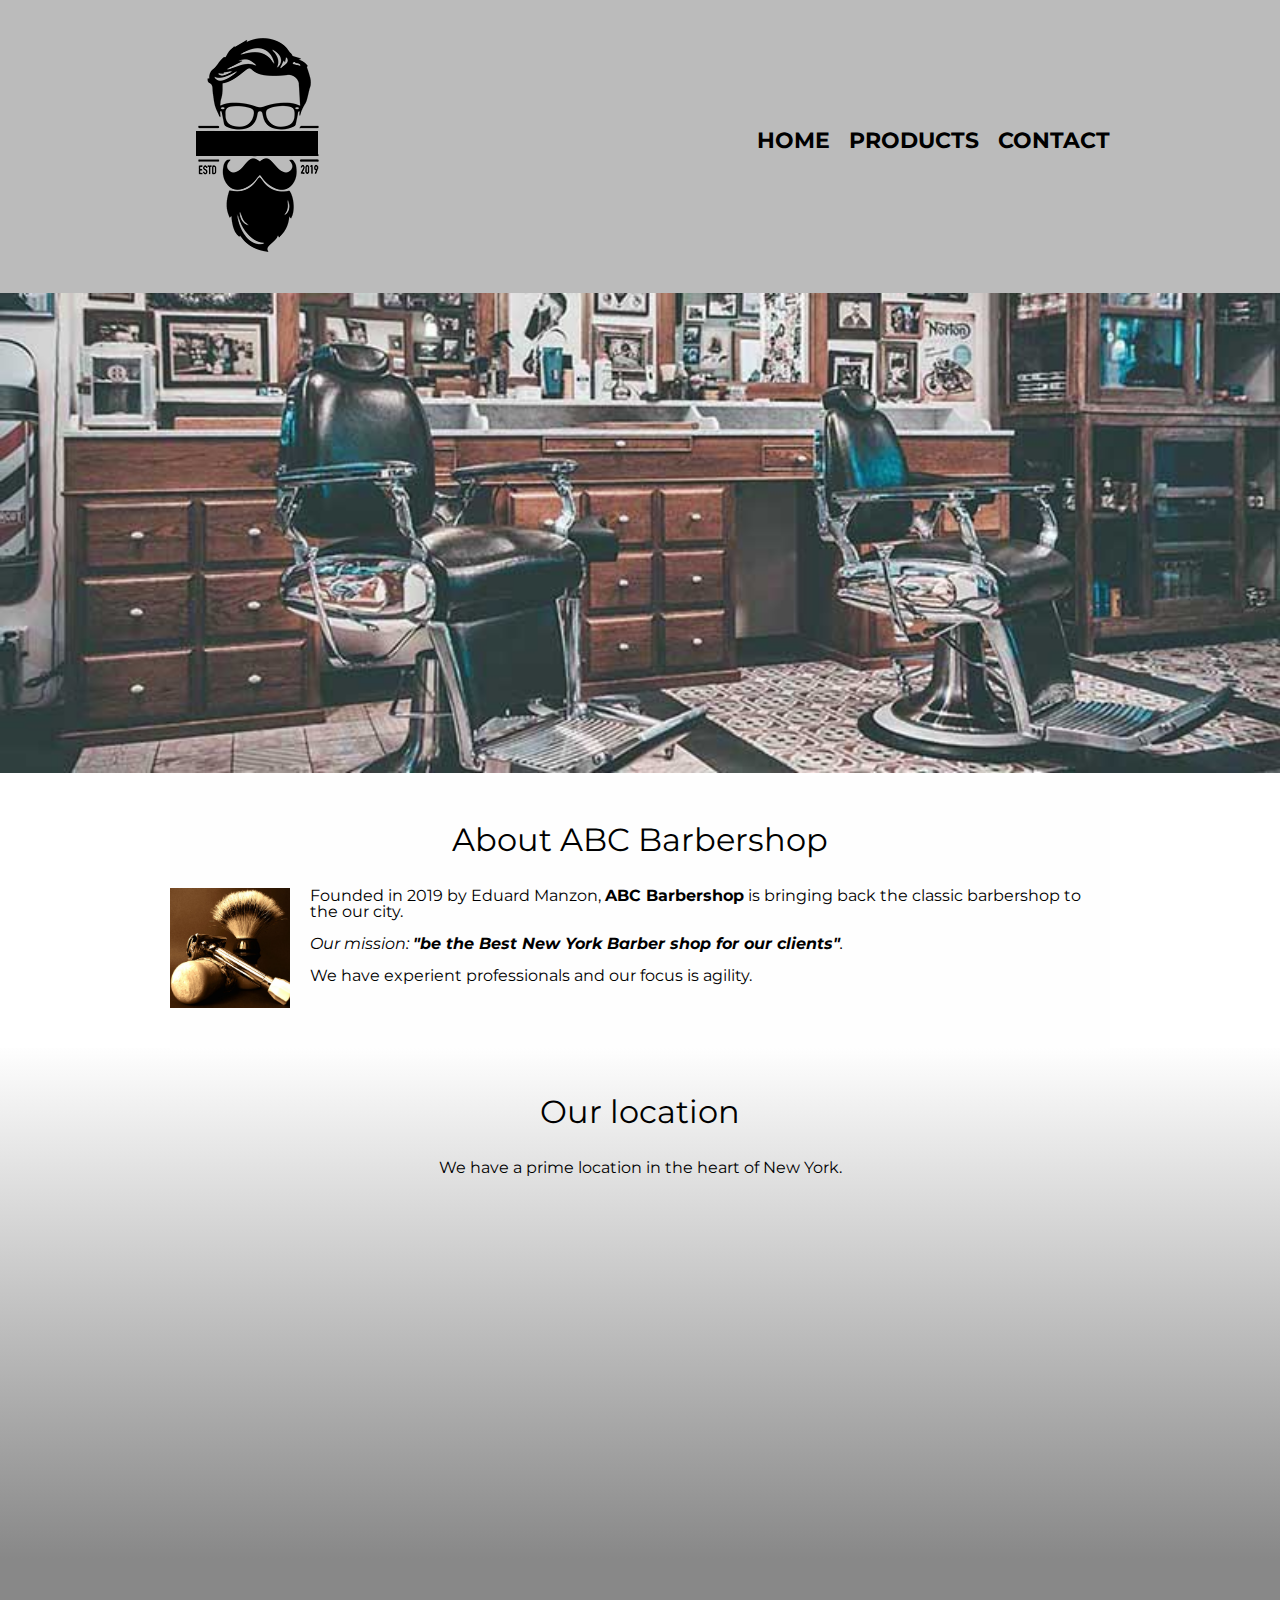
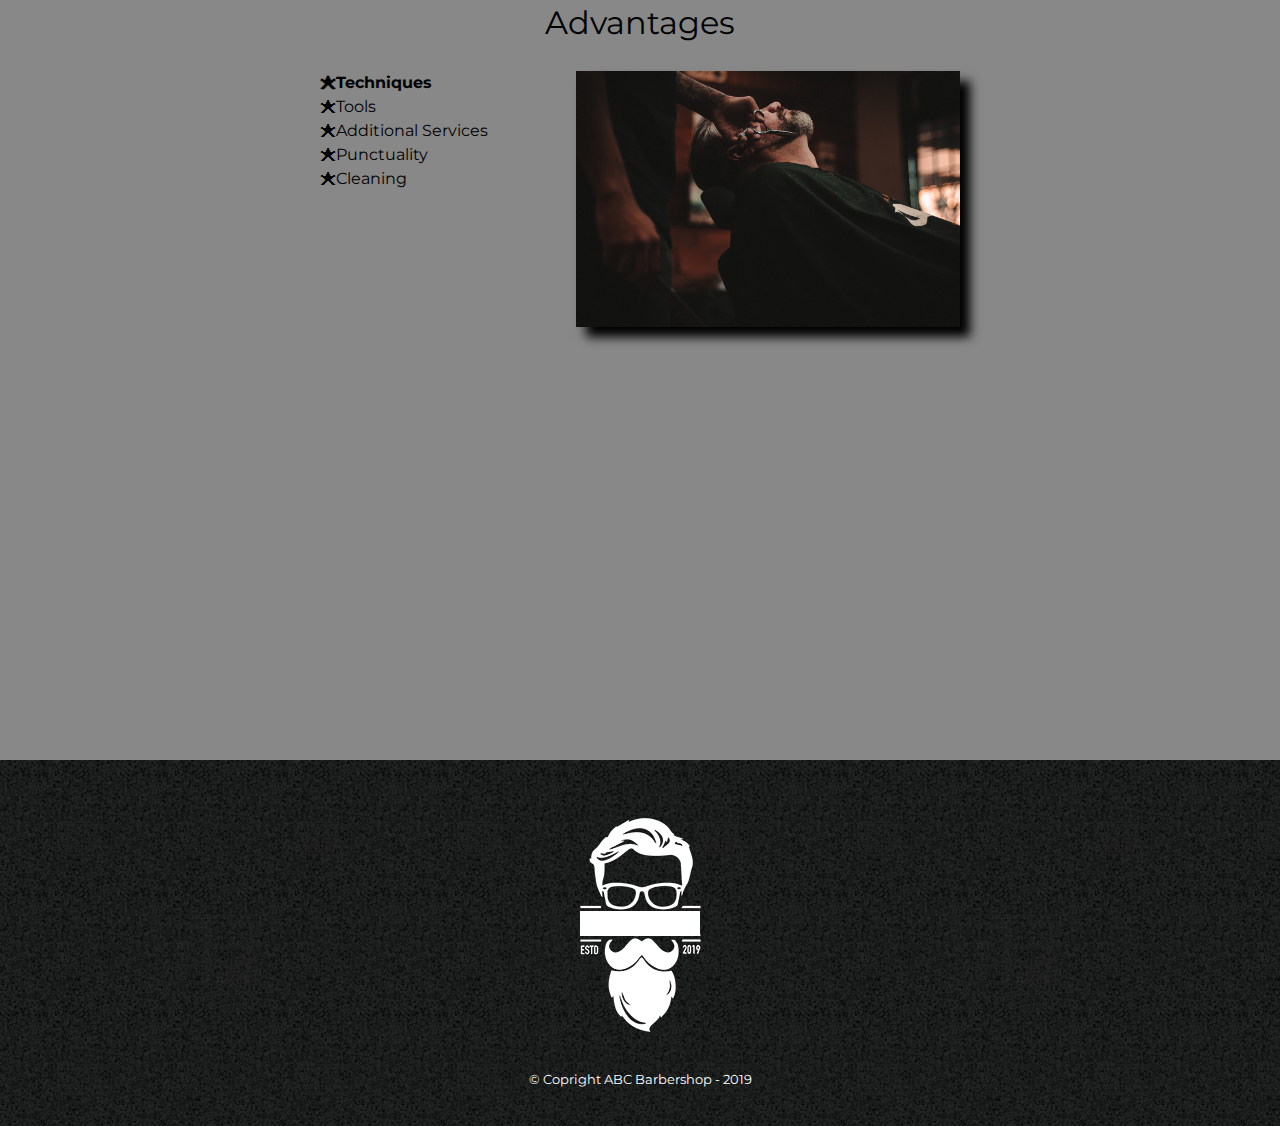
<file: index.html>
<!DOCTYPE html>
<html lang="en-US">
    <head>
        <meta charset="UTF-8">
        <meta name="viewport" content="width=device-width">
        <title>ABC Barbershop</title>
        <link rel="stylesheet" href="css/reset.css">
        <link rel="stylesheet" href="css/style.css">
        <link rel="stylesheet" href="https://fonts.googleapis.com/css?family=Montserrat&display=swap">
    </head>

    <body>
        <header>
            <div class="header-box">
                <h1><img src="img/logo.png" alt="ABC Barbershop Logo"></h1>

                <nav>
                    <ul>
                        <li><a href="index.html">Home</a></li>
                        <li><a href="products.html">Products</a></li>
                        <li><a href="contact.html">Contact</a></li>
                    </ul>
                </nav>
            </div>
        </header>

        <img class="banner" src="img/banner.jpg">

        <main>
            <section class="main">
                <h2 class="main-title">About ABC Barbershop</h2>

                <img class="tools" src="img/tools.jpg" alt="Barber tools">

                <p>Founded in 2019 by Eduard Manzon, <strong>ABC Barbershop</strong> is bringing back the classic barbershop to the our city.</p>

                <p id="mission"><em>Our mission: <strong>"be the Best New York Barber shop for our clients"</strong>.</em></p>

                <p>We have experient professionals and our focus is agility.</p>
            </section>

            <section class="map">
                <h3 class="main-title">Our location</h3>
                <p>We have a prime location in the heart of New York.</p>

                <div class="map-content">
                    <iframe src="https://www.google.com/maps/embed?pb=!1m18!1m12!1m3!1d3021.317719617137!2d-73.96590068509339!3d40.777028741572465!2m3!1f0!2f0!3f0!3m2!1i1024!2i768!4f13.1!3m3!1m2!1s0x89c258942088067d%3A0x7c6eaf28b717ce99!2s5th%20Ave%20%26%20E%2079th%20St%2C%20New%20York%2C%20NY%2010028%2C%20EUA!5e0!3m2!1spt-BR!2sbr!4v1600893836646!5m2!1spt-BR!2sbr" width="100%" height="300" frameborder="0" style="border:0;" allowfullscreen="" aria-hidden="false" tabindex="0"></iframe>
                </div>
            </section>

            <section class="advantages">
                <h3 class="main-title">Advantages</h3>

                <div class="advantages-content">
                    <ul class="advantages-list">
                        <li class="advantages-item">Techniques</li>
                        <li class="advantages-item">Tools</li>
                        <li class="advantages-item">Additional Services</li>
                        <li class="advantages-item">Punctuality</li>
                        <li class="advantages-item">Cleaning</li>                        
                    </ul><img src="img/barber-working.jpg" class="barber-working-image">
                </div>

                <div class="video">
                    <iframe width="100%" height="315" src="https://www.youtube.com/embed/wcVVXUV0YUY" frameborder="0" allow="accelerometer; autoplay; encrypted-media; gyroscope; picture-in-picture" allowfullscreen></iframe>
                </div>
            </section>
        </main>

        <footer>
            <img src="img/logo-white.png">
            <p class="copyright">&copy; Copright ABC Barbershop - 2019</p>
        </footer>
    </body>
</html>
</file>
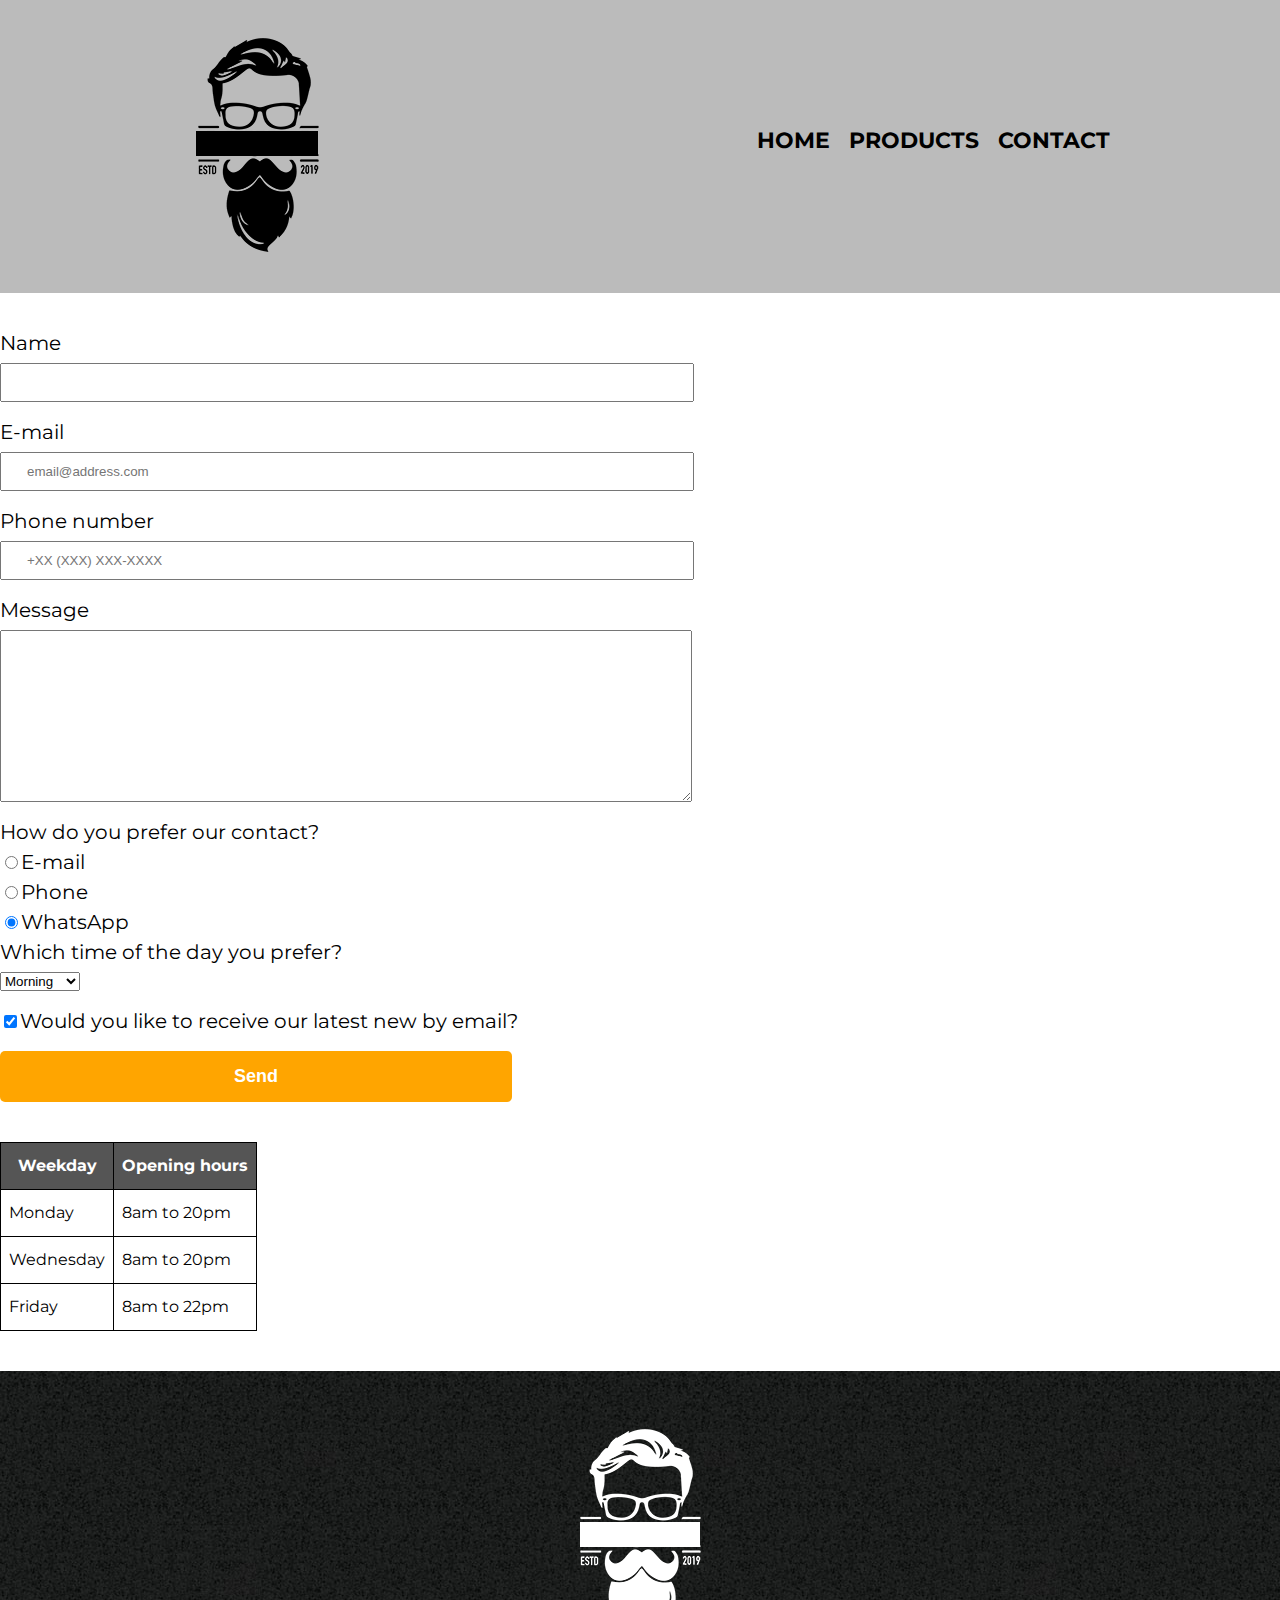
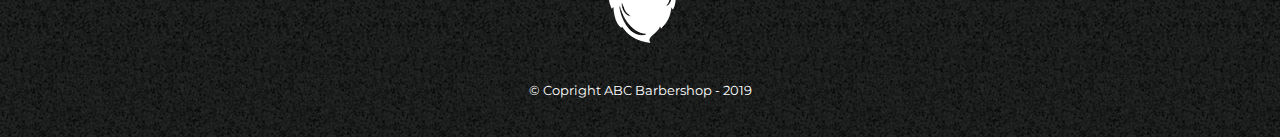
<file: contact.html>
<!DOCTYPE html>
<html>
    <head>
        <meta charset="UTF-8">
        <meta name="viewport" content="width=device-width">
        <title>Contact - ABC Barbershop</title>
        <link rel="stylesheet" href="css/reset.css">
        <link rel="stylesheet" href="css/style.css">
        <link rel="stylesheet" href="https://fonts.googleapis.com/css?family=Montserrat&display=swap">
    </head>
    <body>
        <header>
            <div class="header-box">
                <h1><img src="img/logo.png" alt="ABC Barbershop Logo"></h1>

                <nav>
                    <ul>
                        <li><a href="index.html">Home</a></li>
                        <li><a href="products.html">Products</a></li>
                        <li><a href="contact.html">Contact</a></li>
                    </ul>
                </nav>
            </div>
        </header>

        <main>
            <form>
                <label for="name">Name</label>
                <input type="text" id="name" class="input-default" required>

                <label for="email">E-mail</label>
                <input type="email" id="email" class="input-default" placeholder="email@address.com" required>

                <label for="phone">Phone number</label>
                <input type="tel" id="phone" class="input-default" placeholder = "+XX (XXX) XXX-XXXX" required>

                <label for="message">Message</label>
                <textarea cols="70" rows=10 id="message" class="input-default"></textarea>

                <fieldset>
                    <legend>How do you prefer our contact?</legend>
                    <label for="radio-email">
                        <input type="radio" name="contact" value="email" id="radio-email">E-mail
                    </label>
                    

                    <label for="radio-phone">
                        <input type="radio" name="contact" value="phone" id="radio-phone">Phone
                    </label>
                    
                    <label for="radio-whatsapp">
                        <input type="radio" name="contact" value="whatsapp" id="radio-whatsapp" checked>WhatsApp
                    </label>
                </fieldset>
                
                <fieldset>
                    <legend>Which time of the day you prefer?</legend>
                    <select>
                        <option>Morning</option>
                        <option>Afternoon</option>
                        <option>Evening</option>
                    </select>
                </fieldset>

                <label class="checkbox">
                    <input type="checkbox" checked>Would you like to receive our latest new by email?
                </label>

                <input type="submit" value="Send" class="send">
            </form>

            <table>
                <thead>
                    <tr>
                        <th>Weekday</th>
                        <th>Opening hours</th>
                    </tr>
                </thead>
                <tbody>
                    <tr>
                        <td>Monday</td>
                        <td>8am to 20pm</td>
                    </tr>
                    <tr>
                        <td>Wednesday</td>
                        <td>8am to 20pm</td>
                    </tr>
                    <tr>
                        <td>Friday</td>
                        <td>8am to 22pm</td>
                    </tr>
                </tbody>
            </table>
        </main>

        <footer>
            <img src="img/logo-white.png" alt="ABC Barbershop logo">
            <p class="copyright">&copy; Copright ABC Barbershop - 2019</p>
        </footer>
    </body>
</html>
</file>
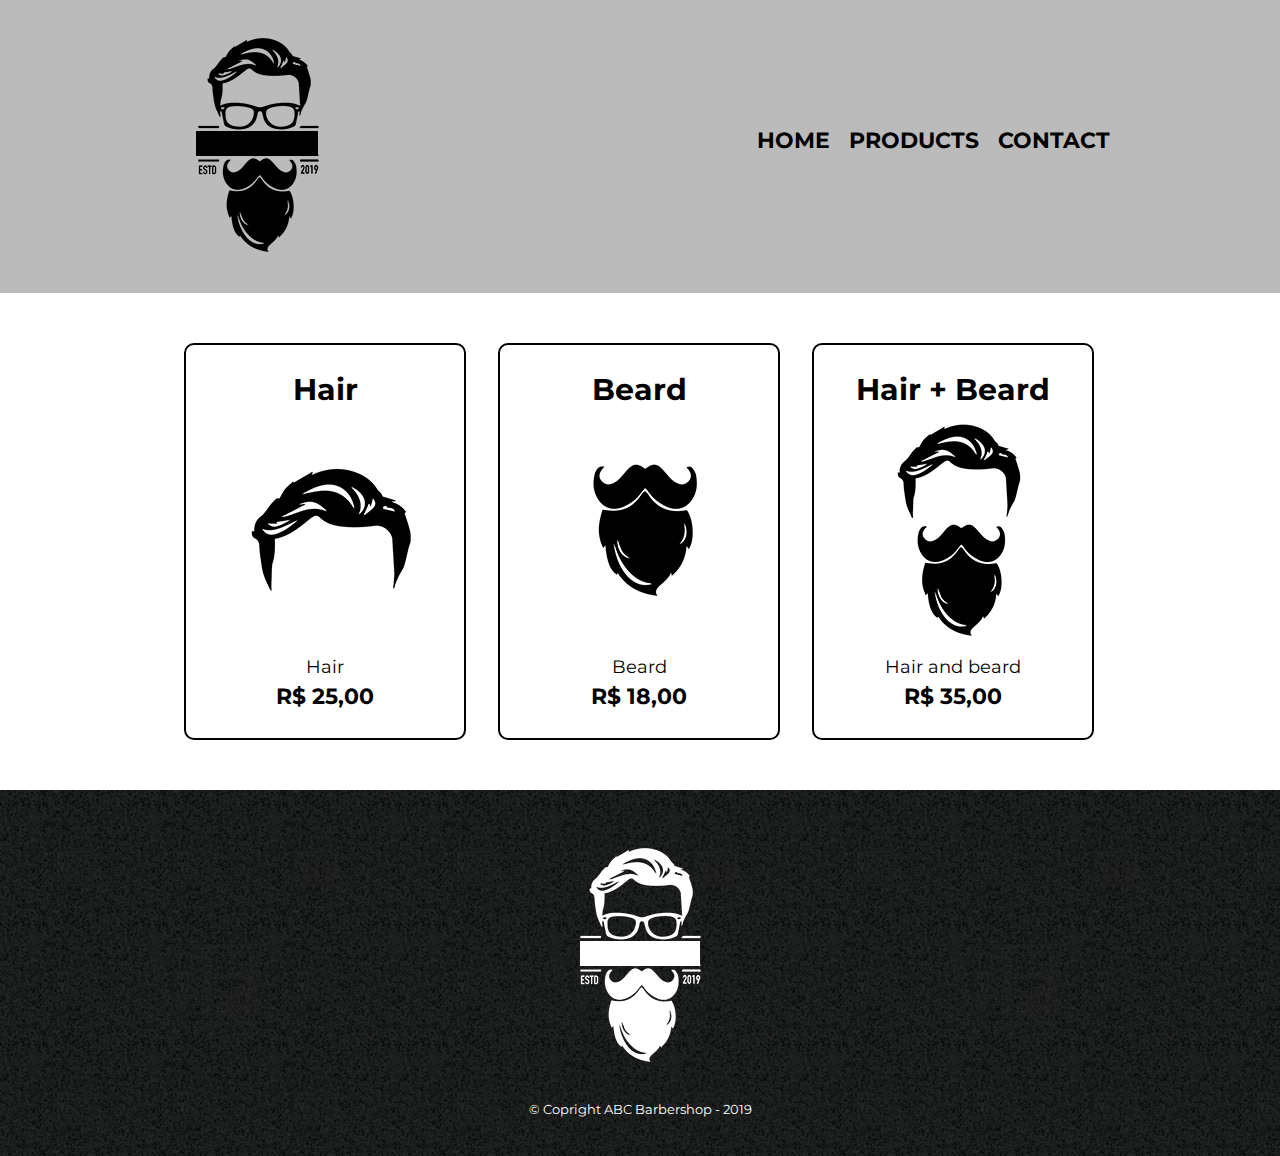
<file: products.html>
<!DOCTYPE html>
<html>
    <head>
        <meta charset="UTF-8">
        <meta name="viewport" content="width=device-width">
        <title>Products - ABC Barbershop</title>
        <link rel="stylesheet" href="css/reset.css">
        <link rel="stylesheet" href="css/style.css">
        <link rel="stylesheet" href="https://fonts.googleapis.com/css?family=Montserrat&display=swap">
    </head>
    <body>
        <header>
            <div class="header-box">
                <h1><img src="img/logo.png"></h1>

                <nav>
                    <ul>
                        <li><a href="index.html">Home</a></li>
                        <li><a href="products.html">Products</a></li>
                        <li><a href="contact.html">Contact</a></li>
                    </ul>
                </nav>
            </div>
        </header>

        <main>
            <ul class="products">
                <li>
                    <h2>Hair</h2>
                    <img src="img/hair.jpg">
                    <p class="product-description">Hair</p>
                    <p class="product-price">R$ 25,00</p>
                </li>
                <li>
                    <h2>Beard</h2>
                    <img src="img/beard.jpg">
                    <p class="product-description">Beard</p>
                    <p class="product-price">R$ 18,00</p>
                </li>
                <li>
                    <h2>Hair + Beard</h2>
                    <img src="img/hair-and-beard.jpg">
                    <p class="product-description">Hair and beard</p>
                    <p class="product-price">R$ 35,00</p>
                </li>
            </ul>            
        </main>

        <footer>
            <img src="img/logo-white.png">
            <p class="copyright">&copy; Copright ABC Barbershop - 2019</p>
        </footer>
    </body>
</html>
</file>
<file: css/style.css>
body {
    font-family: 'Montserrat', sans-serif;
}

header {
    background: #BBBBBB;
    padding: 20px 0;
}

.header-box {
    position: relative;
    width: 940px;
    margin: 0 auto;
}

nav {
    position: absolute;
    top: 110px;
    right: 0;
}

nav li {
    display: inline;
    margin: 0 0 0 15px; 
}

nav a {
    text-transform: uppercase;
    color: #000000;
    font-weight: bold;
    font-size: 22px;
    text-decoration: none;
}

nav a:hover {
    color: #C78C19;
    text-decoration: underline;
} 

.products {
    width: 940px;
    margin: 0 auto;
    padding: 50px 0;
}

.products li {
    display: inline-block;
    text-align: center;
    width: 30%;
    vertical-align: top;
    margin: 0 1.5%;
    padding: 30px 20px;
    box-sizing: border-box;
    border: 2px solid #000000;
    border-radius: 10px;
}

.products li:hover {
    border-color: #C78C19;
    
}

.products li:active {
    border-color: #088C19;
}

.products li:hover h2{
    font-size: 34px;
    
}

.products h2 {
    font-size: 30px;
    font-weight: bold;
}

.product-description {
    font-size: 18px;
}

.product-price {
    font-size: 22px;
    font-weight: bold;
    margin-top: 10px;
}

footer {
    text-align: center;
    background: url(../img/bg.jpg);
    padding: 40px 0;
}

.copyright {
    color: #FFFFFF;
    font-size: 13px;
    margin-top: 20px;
}

form {
    margin: 40px 0;
}

form label, form legend {
    display: block;
    font-size: 20px;
    margin: 0 0 10px;
}

.input-default {
    display: block;
    margin: 0 0 20px;
    padding: 10px 25px;
    width: 50%;
}

.checkbox {
    margin: 20px 0;
}

.send {
    width: 40%;
    padding: 15px 0;
    background: orange;
    color: white;
    font-weight: bold;
    font-size: 18px;
    border: none;
    border-radius: 5px;
    transition: 1s all;
    cursor: pointer;
}

.send:hover {
    background: darkorange;
    transform: scale(1.2);
}

table {
    margin: 20px 0 40px;
}

thead {
    background: #555555;
    color: white;
    font-weight: bold;
}

td, th {
    border: 1px solid #000000;
    padding: 15px 8px;
}

/*CSS homepage*/
.banner {
    width: 100%;
}

.main {
    padding: 3em 0;
    background: #FEFEFE;
    width: 940px;
    margin: 0 auto;
}

.main-title {
    text-align: center;
    font-size: 2em;
    margin: 0 0 1em;
    clear: left;
}

.main p{
    margin: 0 0 1em;
}

.main strong {
    font-weight: bold;
}

.main em {
    font-style: italic;
}

.tools {
    width: 120px;
    float: left;
    margin: 0 20px 20px 0;
}

.map {
    padding: 3em 0;
    background: linear-gradient(#FEFEFE, #888888);
}

.map p {
    margin: 0 0 2em;
    text-align: center;
}

.map-content {
    width: 940px;
    margin: 0 auto;
}

.advantages {
    padding: 3em 0;
    background: #888888;
}

.advantages-content {
    width: 640px;
    margin: 0 auto;
}

.advantages-list {
    width: 40%;
    display: inline-block;
    vertical-align: top;
}

.advantages-item {
    line-height: 1.5em;
}

.advantages-item:before {
    content: '🟊';
}

.advantages-item:first-child {
    font-weight: bold;
}

.barber-working-image {
    width: 60%;
    opacity: 1;
    transition: 400ms;
    box-shadow: 10px 10px 10px 0 #000000;
}

.barber-working-image:hover {
    opacity: 0.3;
}

.video {
    width: 560px;
    margin: 2em auto;
}

@media screen and (max-width: 480px) {
    .header-box, .main, .advantages-content, .map-content, .video, .products {
        width: auto;
    }

    h1 {
        text-align: center;
    }

    nav {
        position: static;
    }

    .advantages-list, .barber-working-image {
        width: 100%;
    }

    .products li {
        width: 95%;
        margin: 2% 2%;
    }

    form {
        margin: 40px 10px;
    }

    .input-default{
        width: 100%;
        padding: 10px 0;
        text-align: center;
    }

    .send {
        width: 100%;
        text-align: center;
    }

    .send:hover {
        transform: scale(1);
    }

    table {
        position: relative;
        left: 50%;
        transform: translate(-50%);
    }
}
</file>
